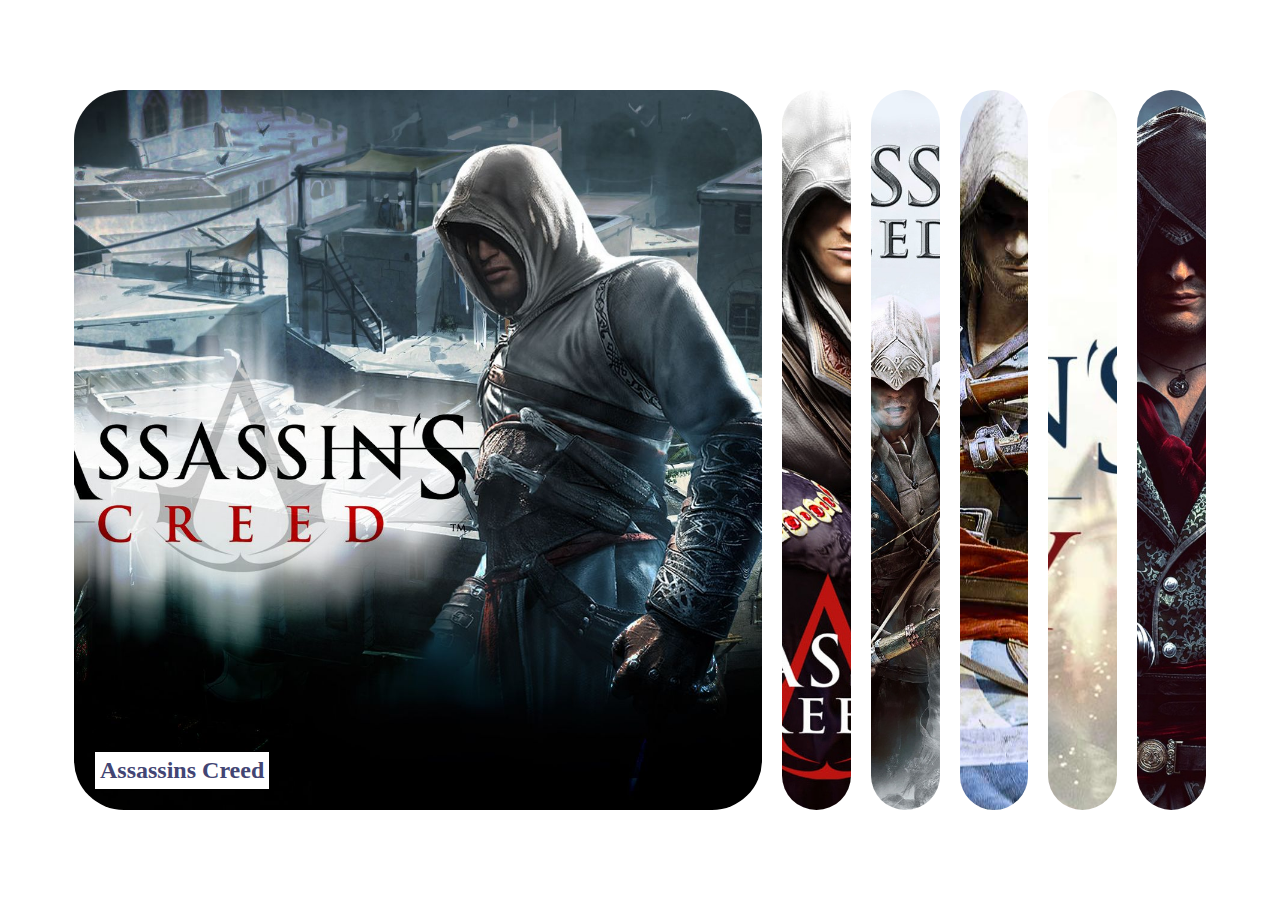
<file: 1 - Expanding Cards/index.html>
<!DOCTYPE html>
<html lang="en">
<head>
    <meta charset="UTF-8">
    <meta http-equiv="X-UA-Compatible" content="IE=edge">
    <meta name="viewport" content="width=device-width, initial-scale=1.0">
    <link rel="stylesheet" href="css/style.css">
    <title>Expanding Cards</title>
</head>
<body>
    <div class="container">
        <div class="panel active" style="background-image: url('./img/assassins-creed-1.jpg')">
            <h3>Assassins Creed</h3>
        </div>
        <div class="panel" style="background-image: url('img/assassins-creed-2.jpg')">
            <h3>Assassins Creed 2</h3>
        </div>
        <div class="panel" style="background-image: url('img/assassins-creed-3.jpg')">
            <h3>Assassins Creed 3</h3>
        </div>
        <div class="panel" style="background-image: url('img/assassins-creed-4.jpg')">
            <h3>Assassins Creed 4</h3>
        </div>
        <div class="panel" style="background-image: url('img/assassins-creed-5.jpg')">
            <h3>Assassins Creed Unity</h3>
        </div>
        <div class="panel" style="background-image: url('img/assassins-creed-6.jpg')">
            <h3>Assassins Creed Syndicate</h3>
        </div>
    </div>



    <script src="js/script.js"></script>
</body>
</html>
</file>
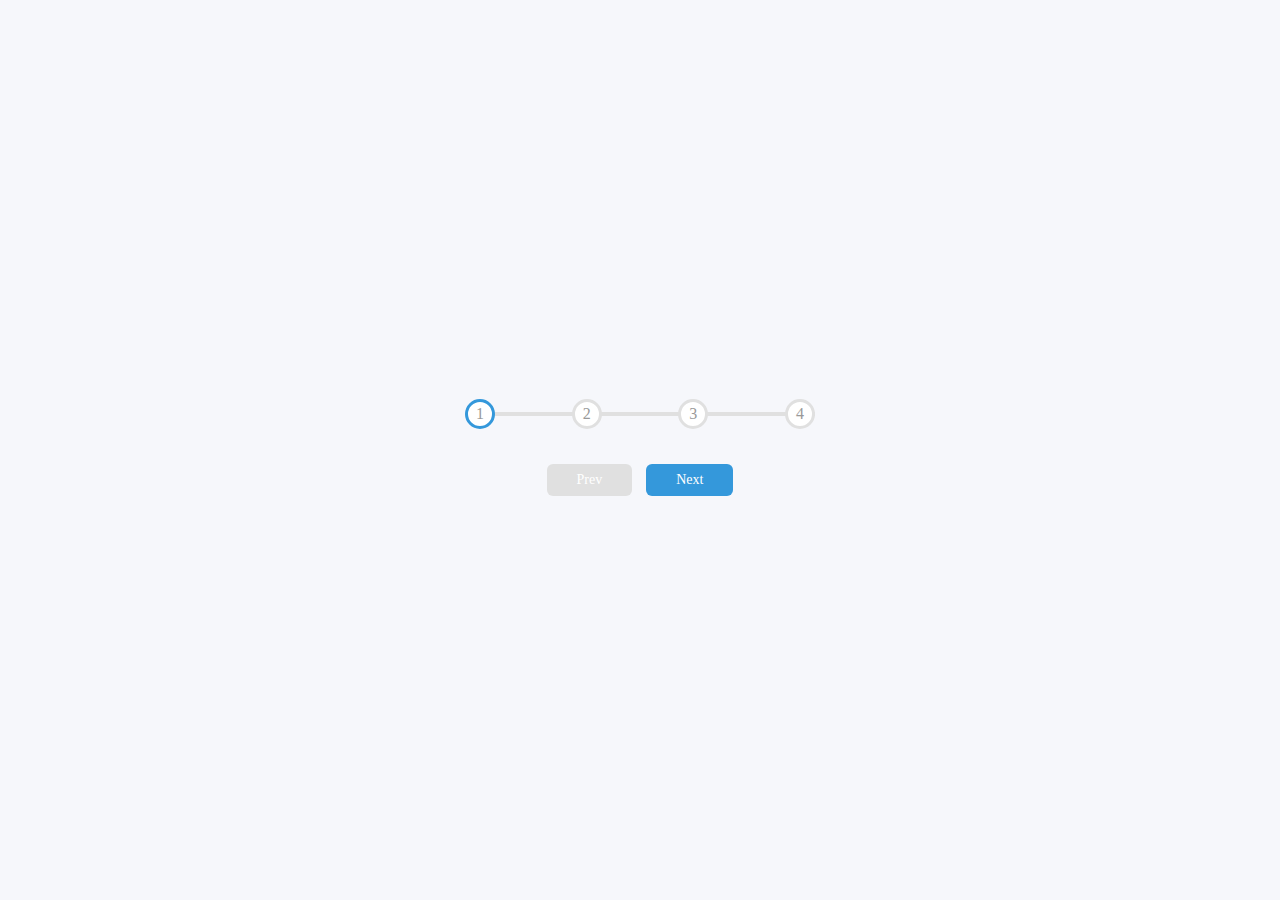
<file: 2 - Progress Steps/index.html>
<!DOCTYPE html>
<html lang="en">
<head>
    <meta charset="UTF-8">
    <meta http-equiv="X-UA-Compatible" content="IE=edge">
    <meta name="viewport" content="width=device-width, initial-scale=1.0">
    <link rel="stylesheet" href="style.css">
    <title>Progress Steps</title>
</head>
<body>
    <div class="container">
        <div class="progress-container">
            <div class="progress" id="progress"></div>
            <div class="circle active">1</div>
            <div class="circle">2</div>
            <div class="circle">3</div>
            <div class="circle">4</div>
        </div>
        <button class="btn" id="prev" disabled="true">Prev</button>
        <button class="btn" id="next">Next</button>
    </div>

    

    <script src="script.js"></script>
</body>
</html>
</file>
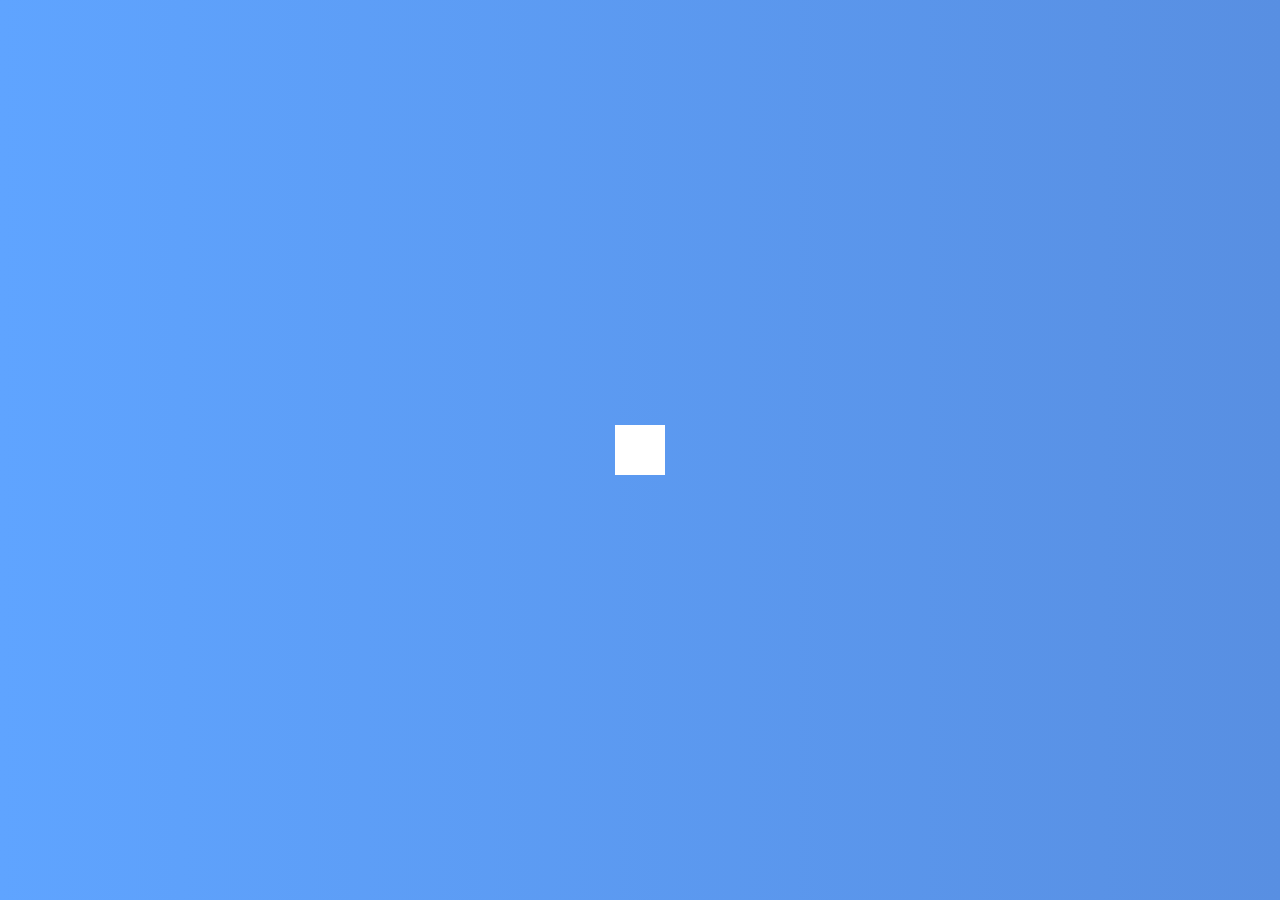
<file: 4 - Hidden Search Widget/index.html>
<!DOCTYPE html>
<html lang="en">
<head>
    <meta charset="UTF-8">
    <meta http-equiv="X-UA-Compatible" content="IE=edge">
    <meta name="viewport" content="width=device-width, initial-scale=1.0">
    <link rel="stylesheet" href="https://cdnjs.cloudflare.com/ajax/libs/font-awesome/5.15.2/css/all.min.css" integrity="sha512-HK5fgLBL+xu6dm/Ii3z4xhlSUyZgTT9tuc/hSrtw6uzJOvgRr2a9jyxxT1ely+B+xFAmJKVSTbpM/CuL7qxO8w==" crossorigin="anonymous" />
    <link rel="stylesheet" href="style.css">
    <title>Hidden Search Widget</title>
</head>
<body>
    <div class="search">
        <input type="text" class="input" placeholder="Search...">
        <button class="btn">
            <i class="fas fa-search"></i>
        </button>
    </div>

    <script src="script.js"></script>
</body>
</html>
</file>
<file: 1 - Expanding Cards/css/style.css>
* {
    box-sizing: border-box;
}

body {
    display: flex;
    align-items: center;
    justify-content: center;
    height: 100vh;
    overflow: hidden;
    margin: 0;
}

.container {
    display: flex;
    width: 90vw;
}

.panel {
    background-size: cover;
    background-position: center;
    background-repeat: no-repeat;
    height: 80vh;
    border-radius: 50px;
    color: #fff;
    cursor: pointer;
    flex: 0.5;
    margin: 10px;
    position: relative;
    transition: flex 0.7s ease-in;
} 

.panel h3 {
    font-size: 24px;
    color: rgb(66, 69, 116);
    border: 1px solid #000;
    background-color: #fff;
    position: absolute;
    bottom: 20px;
    left: 20px;
    margin: 0;
    opacity: 0;
    padding: 5px;
}

.panel.active {
    flex: 5;
}

.panel.active h3 {
    opacity: 1;
    transition: opacity 0.3s ease-in 0.4s;
}

@media(max-width: 480px) {
    .container {
        width: 100vw;
    }

    .panel:nth-of-type(4),
    .panel:nth-of-type(5),
    .panel:nth-of-type(6){
        display: none;
    }
}
</file>
<file: 2 - Progress Steps/style.css>
:root {
    --line-border-fill: #3498db;
    --line-border-empty: #e0e0e0;
}


* {
    box-sizing: border-box;
}

body {
    background-color: #f6f7fb;
    display: flex;
    flex-direction: column;
    align-items: center;
    justify-content: center;
    height: 100vh;
    overflow: hidden;
    margin: 0;
}

.container {
    text-align: center;
}

.progress-container {
    display: flex;
    justify-content: space-between;
    position: relative;
    margin-bottom: 30px;
    max-width: 100%;
    width: 350px;
}

.progress-container::before {
    content: '';
    background-color: var(--line-border-empty);
    position: absolute;
    top: 50%;
    left: 0;
    transform: translateY(-50%);
    height: 4px;
    width: 100%;
    z-index: -1;
}

.progress {
    background-color: var(--line-border-fill);
    position: absolute;
    top: 50%;
    left: 0;
    transform: translateY(-50%);
    height: 4px;
    width: 0%;
    z-index: -1;
    transition: .4s ease;
}

.circle {
    background-color: #fff;
    color: #999;
    border-radius: 50%;
    height: 30px;
    width: 30px;
    display: flex;
    align-items: center;
    justify-content: center;
    border: 3px solid var(--line-border-empty);
    transition: 0.4s ease;
}

.circle.active {
    border-color: var(--line-border-fill);
}

.btn {
    background-color: var(--line-border-fill);
    color: #fff;
    border: 0;
    border-radius: 6px;
    cursor: pointer;
    font-family: inherit;
    padding: 8px 30px;
    margin: 5px;
    font-size: 14px;
}

.btn:active {
    transform: scale(0.98);
} 

.btn:focus {
    outline: 0;
}

.btn:disabled {
    background-color: var(--line-border-empty);
    cursor: not-allowed;
}
</file>
<file: 4 - Hidden Search Widget/style.css>
* {
    box-sizing: border-box;
}

body {
    background-image: linear-gradient(90deg, #5fa4ff, #588fe2);
    display: flex;
    align-items: center;
    justify-content: center;
    height: 100vh;
    overflow: hidden;
    margin: 0;
}
.search {
    position: relative;
    height: 50px;
}
.search .input {
    background-color: #fff;
    border: 0;
    font-size: 18px;
    padding: 15px;
    height: 50px;
    width: 50px;
    transition: width 0.5s ease;
}
.btn {
    background-color: #fff;
    border: 0;
    cursor: pointer;
    font-size: 24px;
    position: absolute;
    top: 0;
    left: 0;
    height: 50px;
    width: 50px;
    transition: transform 0.5s ease;
}
.btn:focus,
.input:focus {
    outline: none;
}
.search.active .input {
    width: 200px;
}
.search.active .btn {
    transform: translateX(198px);
}
</file>
